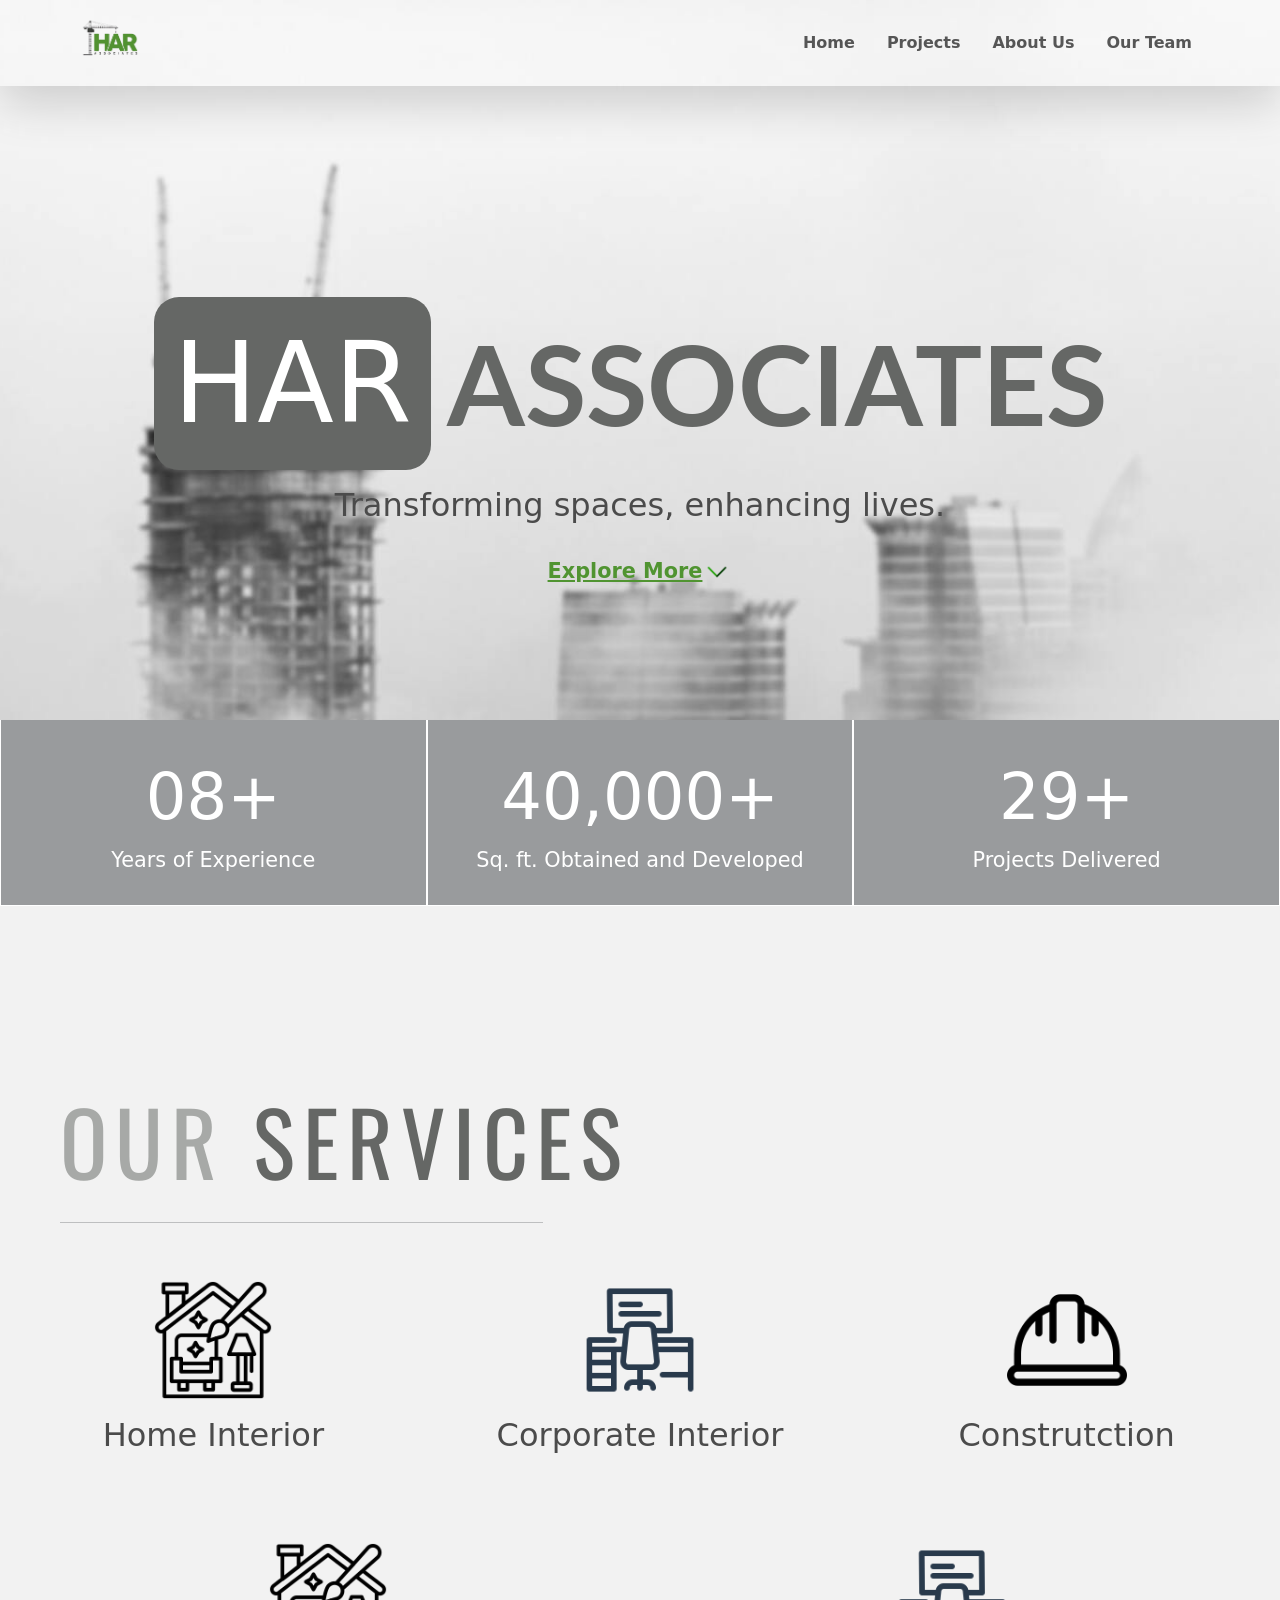
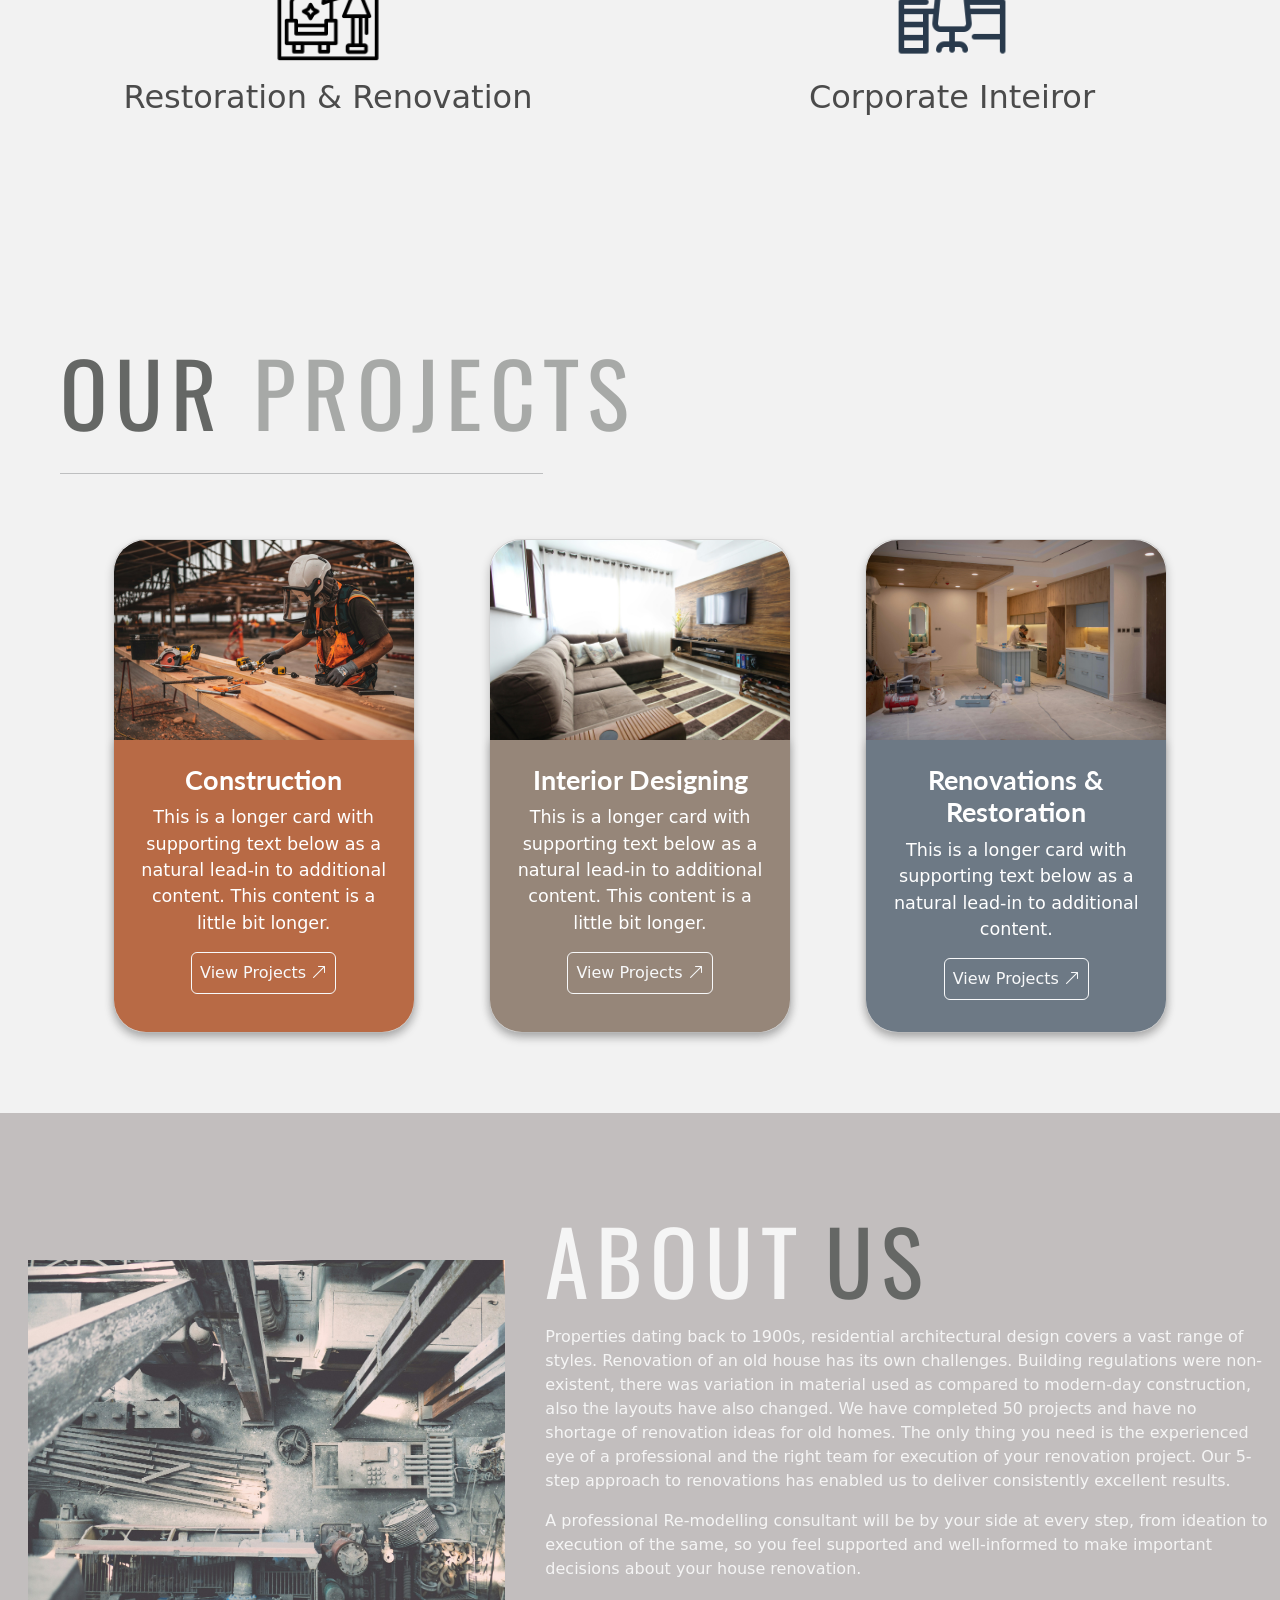
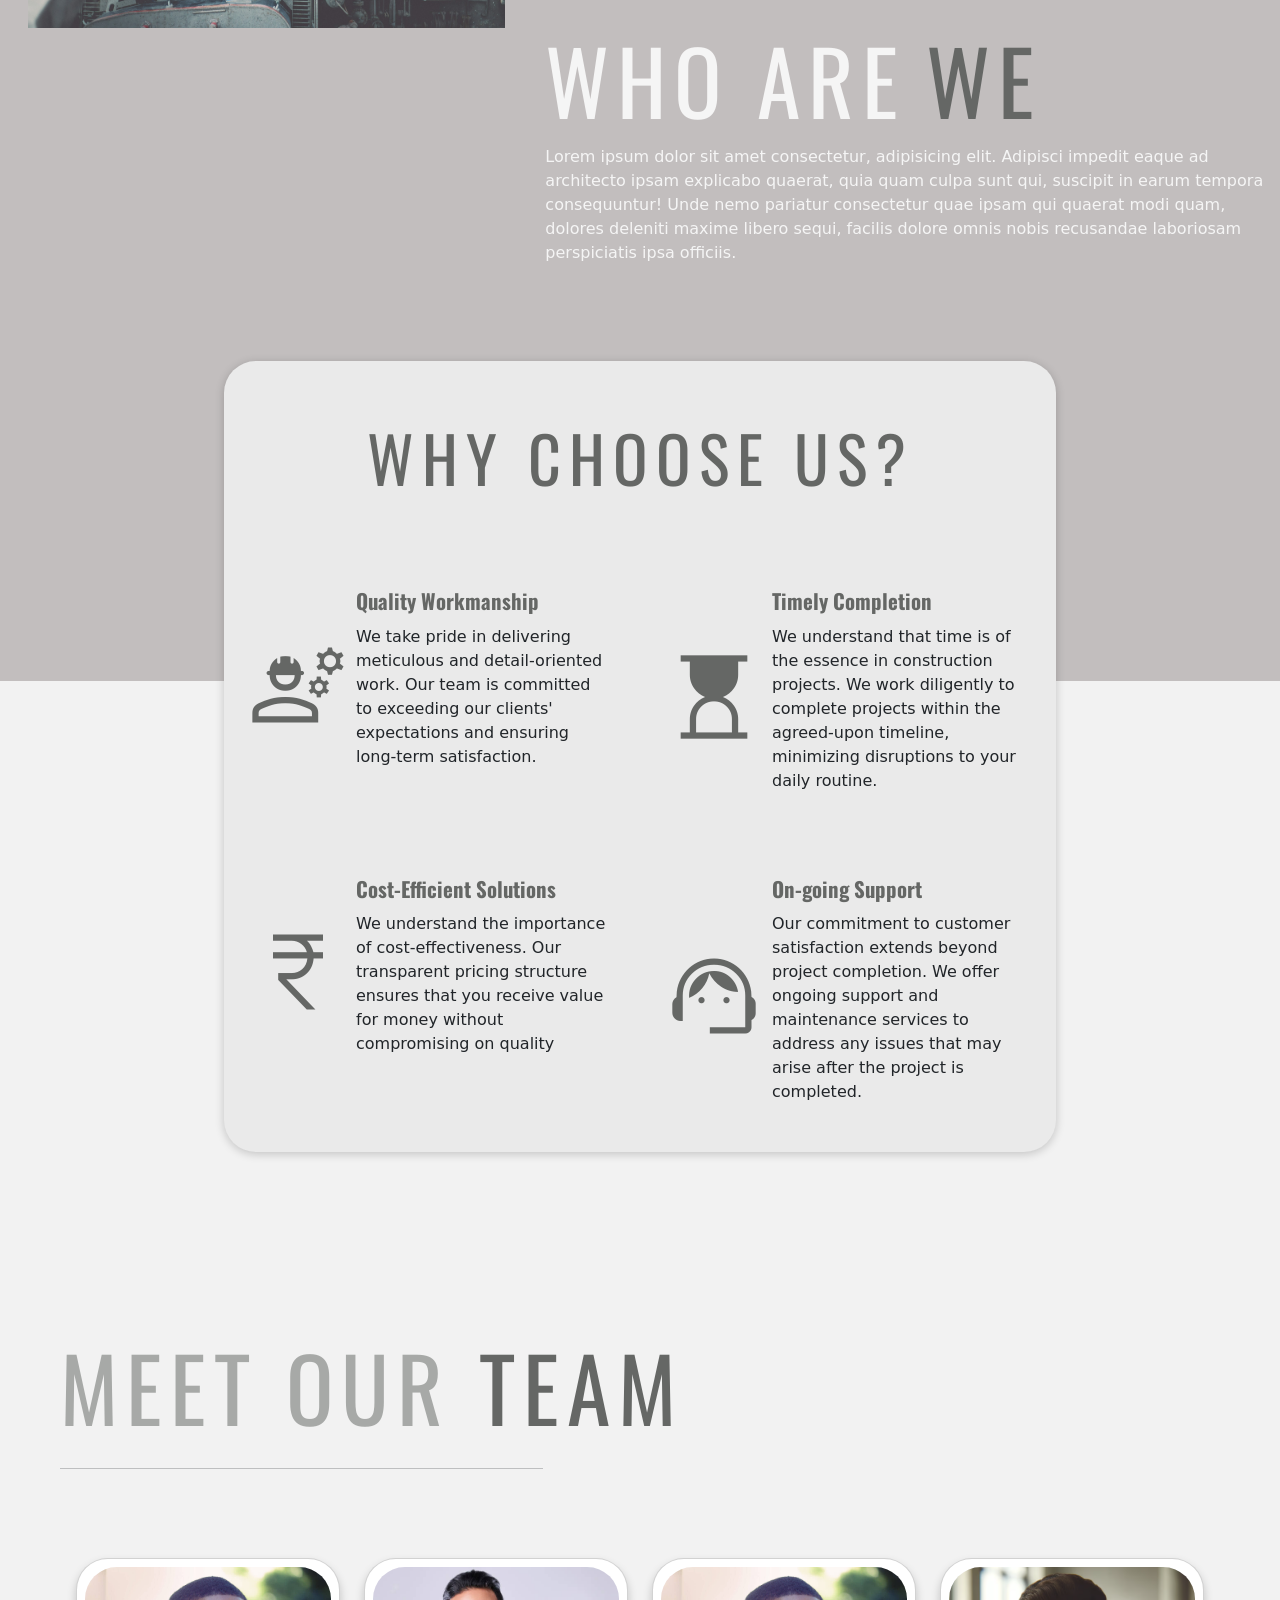
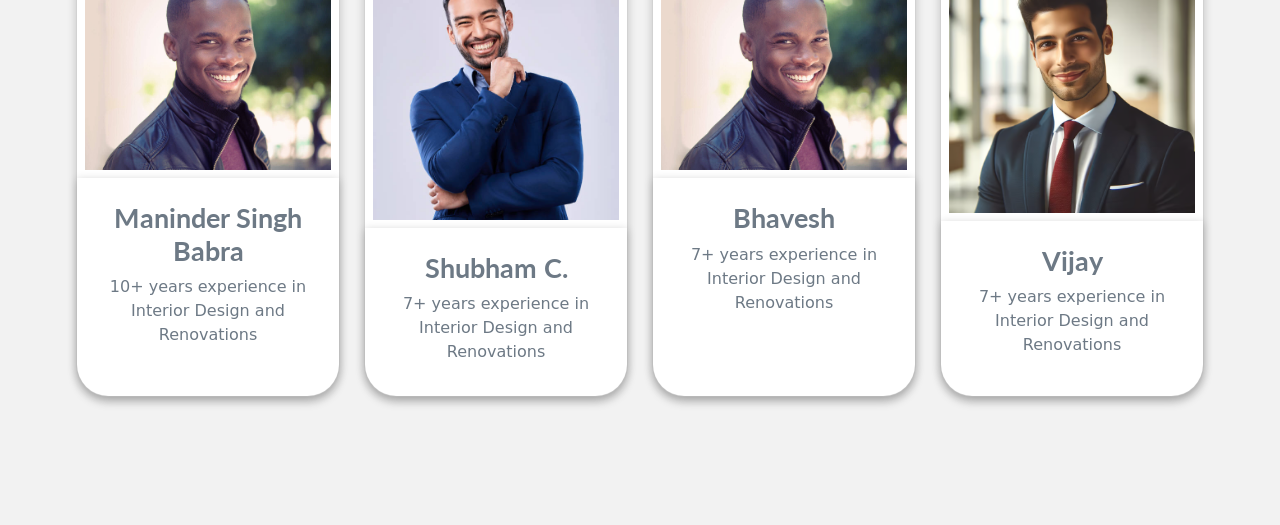
<file: index.html>
<!doctype html>
<html lang="en">
  <head>
    <!-- Required meta tags -->
    <meta charset="utf-8">
    <meta name="viewport" content="width=device-width, initial-scale=1, shrink-to-fit=no">
  
    <link rel="preconnect" href="https://fonts.googleapis.com">
    <link rel="preconnect" href="https://fonts.gstatic.com" crossorigin>
    <link rel="preconnect" href="https://fonts.googleapis.com">
    <link rel="preconnect" href="https://fonts.gstatic.com" crossorigin>
    <link href="https://fonts.googleapis.com/css2?family=Lato:ital,wght@0,100;0,300;0,400;0,700;0,900;1,100;1,300;1,400;1,700;1,900&family=Open+Sans:ital,wght@0,300..800;1,300..800&family=Roboto+Condensed:ital,wght@0,100..900;1,100..900&family=Roboto:ital,wght@0,100;0,300;0,400;0,500;0,700;0,900;1,100;1,300;1,400;1,500;1,700;1,900&display=swap" rel="stylesheet">
    <link rel="preconnect" href="https://fonts.googleapis.com">
    <link rel="preconnect" href="https://fonts.gstatic.com" crossorigin>
    <link href="https://fonts.googleapis.com/css2?family=Lato:ital,wght@0,100;0,300;0,400;0,700;0,900;1,100;1,300;1,400;1,700;1,900&family=Open+Sans:ital,wght@0,300..800;1,300..800&family=Oswald:wght@200..700&family=Roboto+Condensed:ital,wght@0,100..900;1,100..900&family=Roboto:ital,wght@0,100;0,300;0,400;0,500;0,700;0,900;1,100;1,300;1,400;1,500;1,700;1,900&display=swap" rel="stylesheet">
    <!-- Bootstrap CSS -->
    <link href="https://cdn.jsdelivr.net/npm/bootstrap@5.3.3/dist/css/bootstrap.min.css" rel="stylesheet" integrity="sha384-QWTKZyjpPEjISv5WaRU9OFeRpok6YctnYmDr5pNlyT2bRjXh0JMhjY6hW+ALEwIH" crossorigin="anonymous">
    <!-- Option 1: Include in HTML -->
    <link rel="stylesheet" href="https://fonts.googleapis.com/css2?family=Material+Symbols+Outlined:opsz,wght,FILL,GRAD@20..48,100..700,0..1,-50..200" />
    <link rel="stylesheet" href="https://cdn.jsdelivr.net/npm/bootstrap-icons@1.3.0/font/bootstrap-icons.css">
    <link rel="stylesheet" href="/style.css">

  </head>
  <body>
    
    <!-- Navigation Code -->
    <header class="header_area">
      <div class="main-menu">
        <nav class="navbar navbar-expand-lg navbar-light fixed-top shadow-lg" id="main_navbar" style="padding-left: 5rem; padding-right: 5rem;">
            <a class="navbar-brand" href="#">
              <img src="./logos/HAR_logo.png" alt="" width="60" height="60">
              </a>
            <button id="navCollapsebtn" class="navbar-toggler" onclick="changeNavBack()" type="button" data-bs-toggle="collapse" data-bs-target="#navbarNav" aria-controls="navbarNav" aria-expanded="false" aria-label="Toggle navigation">
              <span class="navbar-toggler-icon"></span>
            </button>
            <div class="collapse navbar-collapse" id="navbarNav">
              <ul class="navbar-nav ms-auto text-center">
                <li class="nav-item ms-3">
                  <a class="nav-link" aria-current="page" href="#">Home</a>
                </li>
                <li class="nav-item ms-3">
                  <a class="nav-link" href="#our_projects">Projects</a>
                </li>
                <li class="nav-item ms-3">
                  <a class="nav-link" href="#about-us">About Us</a>
                </li>
                <li class="nav-item ms-3">
                  <a class="nav-link" href="#har_team">Our Team</a>
                </li>
              </ul>
            </div>
        </nav>
      </div>
    </header>
    <!-- Navigation End -->
    

    <!-- Home Page -->
    <section class="home_page">
      <div class="container-fluid bg-img">
        <div class="row">
          <div class="col-sm-12 col-lg-12">
            <div class="d-flex vh-100 flex-column justify-content-center align-items-center">
              <div class="d-flex flex-row">
                <h1 class="bg_text">HAR</h1>
                <h1 class="heading_txt" style="padding-left: 1rem;">ASSOCIATES</h1>
              </div>
              <h4 class="mt-2">Transforming spaces, enhancing lives.</h4>
              <a href="#our_services" class="a_link">
                <div class="d-flex flex-row mt-4">
                  <p class="a_link">Explore More</p>
                  <!-- <a href="" style="color: #509431;">Explore More</a> -->
                  <img src="/icons/arrow-down.png" alt="dropdown icon" width="30" height="30" class="ps-1.5" href="#ourservices">
                </div>
              </a>
            </div>
          </div>
        </div>
      </div>
      <div class="container-fluid" >
        <div class="row vh-20">
          <div class="col-md-4 box col-sm-12 borders" >
            <div class="d-flex flex-column align-items-center">
              <span class="heading_home_cards">08+</span>
              <span class="home_card_text">Years of Experience</span>
            </div>
          </div>
          <div class="col-md-4 col-sm-12 borders">
            <div class="d-flex flex-column align-items-center">
              <span class="heading_home_cards">40,000+</span>
              <span class="home_card_text">Sq. ft. Obtained and Developed</span>
            </div>
          </div>
          <div class="col-md-4 col-sm-12 borders">
            <div class="d-flex flex-column align-items-center">
              <span class="heading_home_cards">29+</span>
              <span class="home_card_text">Projects Delivered</span>
            </div>
          </div>
        </div>
      </div>
      </div>
    </section>
    <!-- Home Page End -->

    <!-- Our Services -->
    <section class="our_services section_start" id="our_services">
      <div class="container-fluid">
        <!-- Service Title -->
        <div class="d-flex flex-column service-title">
          <div class="heading_service">
            <span class="srv_head">OUR </span>
            <span class="srv_head_color">SERVICES</span>
          </div>
          <hr style="width: 40%;" size="5">
        </div>

        <div class="row service-content">
          <div class="col-sm-12 col-lg-4">
            <div class="d-flex flex-column justify-content-center align-items-center p-3">
              <img src="/icons/furbishing.png" alt="" width="120" height="120">
              <h4 class="pt-3">Home Interior</h4>
            </div>
          </div>

            <div class="col-sm-12 col-lg-4">
              <div class="d-flex flex-column justify-content-center align-items-center p-3">
                <img src="/icons/office.png" alt="" width="120" height="120">
                <h4 class="pt-3">Corporate Interior</h4>
              </div>
            </div>

            <div class="col-sm-12 col-lg-4">
              <div class="d-flex flex-column justify-content-center align-items-center p-3">
                <img src="/icons/safety.png" alt="" width="120" height="120">
                <h4 class="pt-3">Construtction</h4>
              </div>
            </div>
        </div>

        <div class="row service-content p-3">
          <div class="col-sm-12 col-lg-6 ">
            <div class="d-flex flex-column justify-content-center align-items-center p-3">
              <img src="/icons/furbishing.png" alt="" width="120" height="120">
              <h4 class="pt-3">Restoration & Renovation</h4>
            </div>
          </div>

            <div class="col-sm-12 col-lg-6">
              <div class="d-flex flex-column justify-content-center align-items-center p-3">
                <img src="/icons/office.png" alt="" width="120" height="120">
                <h4 class="pt-3">Corporate Inteiror</h4>
              </div>
            </div>
        </div>
      </div>
    </section>
    <!-- Our Services Ends -->
    

    <!-- Our Projects -->
    <section class="our_projects section_start" id="our_projects">
      <div class="container-fluid">
        <!-- Service Title -->
        <div class="d-flex flex-column service-title">
          <div class="heading_service">
            <span class="srv_head_color">OUR </span>
            <span class="srv_head">PROJECTS</span>
          </div>
          <hr style="width: 40%;" size="5">
        </div>

        <!-- Projects Cards -->
        <div class="row service-content g-4">
            <div class="col d-flex project_end">
              <div class="card w-75 h-100">
                <img src="resources/background_1.jpg" class="card-img-top" alt="...">
                <div class="card-body" style="background-color:#B86A45 ;">
                  <h5 class="card-title">Construction</h5>
                  <p class="card-text">This is a longer card with supporting text below as a natural lead-in to additional content. This content is a little bit longer.</p>
                  <a class="btn btn-outline-light p-2" data-mdb-ripple-init href="/pages/construction_projects.html" role="button">View Projects
                    <i class="bi bi-arrow-up-right p-.5"></i>
                  </a>
                </div>
              </div>
            </div>
            <div class="col d-flex justify-content-center">
              <div class="card w-75 h-100">
                <img src="resources/interior_2.jpg" class="card-img-top" alt="...">
                <div class="card-body" style="background-color: #968679;">
                  <h5 class="card-title">Interior Designing</h5>
                  <p class="card-text">This is a longer card with supporting text below as a natural lead-in to additional content. This content is a little bit longer.</p>
                  <a class="btn btn-outline-light p-2" data-mdb-ripple-init href="/pages/interior_design.html" role="button">View Projects
                    <i class="bi bi-arrow-up-right p-.5"></i>
                  </a>
                </div>
              </div>
            </div>
            <div class="col d-flex project_start">
              <div class="card w-75 h-100">
                <img src="resources/renovation.jpg" class="card-img-top" alt="...">
                <div class="card-body" style="background-color: #6d7985;">
                  <h5 class="card-title">Renovations & Restoration</h5>
                  <p class="card-text">This is a longer card with supporting text below as a natural lead-in to additional content.</p>
                  <a class="btn btn-outline-light p-2" data-mdb-ripple-init href="/pages/renovations.html" role="button">View Projects
                    <i class="bi bi-arrow-up-right p-.5"></i>
                  </a>
                </div>
              </div>
            </div>
        </div>
      </div>
    </section>
    <!-- Our Projects Ends -->


    <!-- About US Start -->
    <section class="about_us section_start" id="about-us" style="background-color:#c2bebe ;">
      <div class="container-fluid">
        <div class="row">
          <div class="col-lg-5 col-sm-12 d-flex justify-content-center ">
              <img class="img-fluid about_us_img" src="/resources/background_4.jpg" alt="">
          </div>
          <div class="col-lg-7 col-sm-12">
            <div class="d-flex flex-row heading_service">
                <span class="abt_head">ABOUT </span>
                <span class="abt_head_color">US</span>
            </div>
            <!-- <div class="row">
              <div class="d-flex flex-row align-items-center heading_service">
                <hr style="width: 40%;" size="5">
              </div>
            </div> -->
            <div class="row">
              <p class="about_para">
                Properties dating back to 1900s, residential architectural design covers a vast range of styles. Renovation of an old house has its own challenges. 
                Building regulations were non-existent, there was variation in material used as compared to modern-day construction, also the layouts have also changed. 
                We have completed 50 projects and have no shortage of renovation ideas for old homes. The only thing you need is the experienced eye of a professional and the 
                right team for execution of your renovation project. Our 5-step approach to renovations has enabled us to deliver consistently excellent results.
              </p>
              <p class="about_para">
                A professional Re-modelling consultant will be by your side at every step, from 
                ideation to execution of the same, so you feel supported and well-informed to 
                make important decisions about your house renovation.
              </p>
            </div>

            <div class="d-flex flex-row heading_service" style="padding-top: 1rem;">
              <span class="abt_head">WHO ARE</span>
              <span class="abt_head_color">WE</span>
            </div>
            <div class="row about_text">
              <p class="about_para bottom_padding">
                Lorem ipsum dolor sit amet consectetur, adipisicing elit. Adipisci impedit eaque ad architecto ipsam explicabo quaerat, quia quam culpa 
                sunt qui, suscipit in earum tempora consequuntur! Unde nemo pariatur consectetur quae ipsam qui quaerat modi quam, dolores deleniti maxime libero 
                sequi, facilis dolore omnis nobis recusandae laboriosam perspiciatis ipsa officiis. 
              </p>
            </div>
          </div>
        </div>
      </div>
    </section>
    <!-- About Us End -->

    <!-- Why Choose Us Section -->
     <section class="why_choose_us" id="choose_us">
      <div class="container why_us_sec">
        <div class="row pt-5">
          <span class="why_us_head">WHY CHOOSE US?</span>
        </div>
        <div class="row pt-5">
          <div class="col-lg-6 col-sm-12  p-4">
            <div class="d-flex flex-row align-items-center">
              <span class="material-symbols-outlined icon_size">engineering</span>
              <div class="d-flex flex-column p-2">
                <span class="service_title">Quality Workmanship</span>
                <p class="service_txt pt-2">We take pride in delivering meticulous and detail-oriented work. Our team is committed to exceeding our clients' expectations and ensuring long-term satisfaction.</p>
              </div>
            </div>
          </div>

          <div class="col-lg-6 col-sm-12  p-4">
            <div class="d-flex flex-row align-items-center">
              <span class="material-symbols-outlined icon_size">hourglass_top</span>
              <div class="d-flex flex-column p-2">
                <span class="service_title">Timely Completion</span>
                <p class="service_txt pt-2">We understand that time is of the essence in construction projects. We work diligently to complete projects within the agreed-upon timeline, minimizing disruptions to your daily routine.</p>
              </div>
            </div>
          </div>
        </div>

        <div class="row">
          <div class="col-lg-6 col-sm-12  p-4">
            <div class="d-flex flex-row align-items-center">
              <span class="material-symbols-outlined icon_size">currency_rupee</span>
              <div class="d-flex flex-column p-2">
                <span class="service_title">Cost-Efficient Solutions</span>
                <p class="service_txt pt-2">We understand the importance of cost-effectiveness. Our transparent pricing structure ensures that you receive value for money without compromising on quality</p>
              </div>
            </div>
          </div>

          <div class="col-lg-6 col-sm-12  p-4">
            <div class="d-flex flex-row align-items-center">
              <span class="material-symbols-outlined icon_size">support_agent</span>
              <div class="d-flex flex-column p-2">
                <span class="service_title">On-going Support</span>
                <p class="service_txt pt-2">Our commitment to customer satisfaction extends beyond project completion. We offer ongoing support and maintenance services to address any issues that may arise after the project is completed.</p>
              </div>
            </div>
          </div>
        </div>
      </div>
     </section>

    <!-- Meet our team -->
    <section class="team_section section_start" id="har_team">
      <div class="container-fluid">
        <div class="d-flex flex-column service-title">
          <div class="heading_service">
            <span class="srv_head">MEET OUR </span>
            <span class="srv_head_color">TEAM</span>
          </div>
          <hr style="width: 40%;" size="5">
        </div>
        <div class="row team_padding g-4">
          <div class="col-md-3 col-sm-12">
            <div class="card h-100">
              <div class="team_image">
                <img src="/resources/user_1.jpg" class="card-img-top" alt="...">
              </div>
          
              <div class="card-body">
                <h5 class="card-title" style="color: #6d7985;">Maninder Singh Babra</h5>
                <p class="card-text" style="color: #6d7985; font-size: 1rem;">10+ years experience in Interior Design and Renovations</p>
              </div>
            </div>
          </div>

          <div class="col-md-3 col-sm-12">
            <div class="card h-100">
              <div class="team_image">
                <img src="/resources/user_2.jpg" class="card-img-top" alt="...">
              </div>
          
              <div class="card-body">
                <h5 class="card-title" style="color: #6d7985;">Shubham C.</h5>
                <p class="card-text" style="color: #6d7985; font-size: 1rem;">7+ years experience in Interior Design and Renovations</p>
              </div>
            </div>
          </div>

          <div class="col-md-3 col-sm-12">
            <div class="card h-100">
              <div class="team_image">
                <img src="/resources/user_1.jpg" class="card-img-top" alt="...">
              </div>
          
              <div class="card-body">
                <h5 class="card-title" style="color: #6d7985;">Bhavesh</h5>
                <p class="card-text" style="color: #6d7985; font-size: 1rem;">7+ years experience in Interior Design and Renovations</p>
              </div>
            </div>
          </div>

          <div class="col-md-3 col-sm-12">
            <div class="card h-100">
              <div class="team_image">
                <img src="/resources/user_4.avif" class="card-img-top" alt="...">
              </div>
          
              <div class="card-body">
                <h5 class="card-title" style="color: #6d7985;">Vijay</h5>
                <p class="card-text" style="color: #6d7985; font-size: 1rem;">7+ years experience in Interior Design and Renovations</p>
              </div>
            </div>
          </div>
        </div>
      </div>
    </section>
    <script src="https://cdn.jsdelivr.net/npm/bootstrap@5.3.3/dist/js/bootstrap.bundle.min.js" integrity="sha384-YvpcrYf0tY3lHB60NNkmXc5s9fDVZLESaAA55NDzOxhy9GkcIdslK1eN7N6jIeHz" crossorigin="anonymous"></script>
    <script>
      
      function changeNavBack(){
       
        var navbar_ele = document.getElementById("main_navbar")
        var bgcolor = window.getComputedStyle(navbar_ele).backgroundColor
        if (bgcolor == 'rgb(217, 228, 221)'){
          navbar_ele.style.background = "rgb(0,0,0,0)"
        }
        else{
          navbar_ele.style.background = "#ffffff"
        }
        var width = window.innerWidth;
        
      }

      // change background for navbar on scroll event
      const navBg = document.querySelector('.navbar');
      window.addEventListener('scroll', ()=> {
        if (window.scrollY > 200){
          navBg.classList.add('bg-light');
        }
        else if(window.scrollY < 200){
          navBg.classList.remove('bg-light');
        }
      });
    </script>
  </body>
</html>
</file>
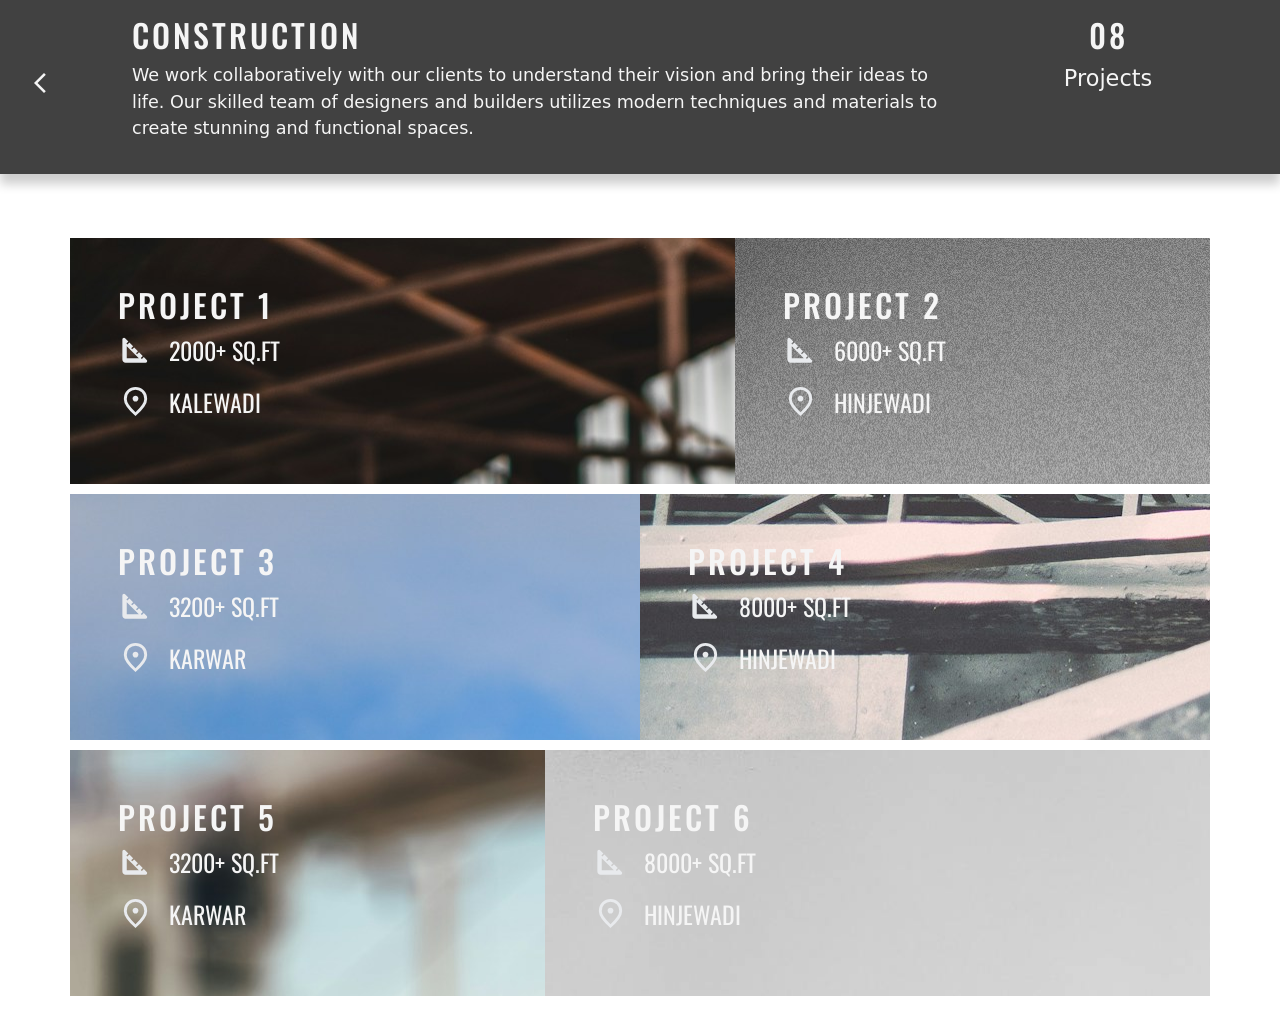
<file: pages/construction_projects.html>
<!doctype html>
<html lang="en">
    <head>
        <!-- Required meta tags -->
        <meta charset="utf-8">
        <meta name="viewport" content="width=device-width, initial-scale=1, shrink-to-fit=no">
      
        <link rel="preconnect" href="https://fonts.googleapis.com">
        <link rel="preconnect" href="https://fonts.gstatic.com" crossorigin>
        <link rel="preconnect" href="https://fonts.googleapis.com">
        <link rel="preconnect" href="https://fonts.gstatic.com" crossorigin>
        <link href="https://fonts.googleapis.com/css2?family=Lato:ital,wght@0,100;0,300;0,400;0,700;0,900;1,100;1,300;1,400;1,700;1,900&family=Open+Sans:ital,wght@0,300..800;1,300..800&family=Roboto+Condensed:ital,wght@0,100..900;1,100..900&family=Roboto:ital,wght@0,100;0,300;0,400;0,500;0,700;0,900;1,100;1,300;1,400;1,500;1,700;1,900&display=swap" rel="stylesheet">
        <link rel="preconnect" href="https://fonts.googleapis.com">
        <link rel="preconnect" href="https://fonts.gstatic.com" crossorigin>
        <link href="https://fonts.googleapis.com/css2?family=Lato:ital,wght@0,100;0,300;0,400;0,700;0,900;1,100;1,300;1,400;1,700;1,900&family=Open+Sans:ital,wght@0,300..800;1,300..800&family=Oswald:wght@200..700&family=Roboto+Condensed:ital,wght@0,100..900;1,100..900&family=Roboto:ital,wght@0,100;0,300;0,400;0,500;0,700;0,900;1,100;1,300;1,400;1,500;1,700;1,900&display=swap" rel="stylesheet">
        
        <!-- Bootstrap CSS -->

        <link rel="stylesheet" href="https://fonts.googleapis.com/css2?family=Material+Symbols+Outlined:opsz,wght,FILL,GRAD@20..48,100..700,0..1,-50..200" />
        <link href="https://cdn.jsdelivr.net/npm/bootstrap@5.3.3/dist/css/bootstrap.min.css" rel="stylesheet" integrity="sha384-QWTKZyjpPEjISv5WaRU9OFeRpok6YctnYmDr5pNlyT2bRjXh0JMhjY6hW+ALEwIH" crossorigin="anonymous">
        <link rel="stylesheet" href="../css/projects.css">
    
      </head>
      <body>

        <section class="construction-projects">
            <div class="container-fluid">
                <div class="row project_header">
                    <div class="col-md-1 d-flex flex-column justify-content-center"> 
                        <a href="../index.html">
                            <span class="material-symbols-outlined">
                                arrow_back_ios_new
                                </span>
                        </a>
                    </div>
                    <div class="col-md-8 d-flex flex-column justify-content-center"> 
                        <h2>CONSTRUCTION</h2>
                        <p style="font-size: 1.1rem;">We work collaboratively with our clients to understand their vision and bring their ideas to life. Our skilled team of designers and builders utilizes modern techniques and materials to create stunning and functional spaces.
                        </p>
                    </div>
                    <div class="col-md-3 d-flex flex-column align-items-center">
                        <h2>08</h2>
                        <p style="font-size: 1.4rem;">Projects</p>
                    </div>
                </div>
            </div>
        </section>

        <section class="construction-details">
            <div class="container section_start">
                <div class="row row-cols-2">
                    <div class="col-md-7 project_format" style="background: url('/resources/background_1.jpg'); border-right: 1px white;">
                        <h2>PROJECT 1</h2>
                        <div class="d-flex flex-row ">
                            <img src="/icons/sqaure_feet.svg" alt="sqaure foot" width="35" height="35">
                            <span><p class="area_text">2000+ SQ.FT</p></span>
                        </div>
                        <div class="d-flex flex-row ">
                            <img src="/icons/loaction_svg.svg" alt="location" width="35" height="35">
                            <span><p class="area_text">KALEWADI</p></span>
                        </div>
                    </div>
                    <div class="col-md-5 project_format" style="background: url('/resources/background_2.jpg');">
                        <h2>PROJECT 2</h2>
                        <div class="d-flex flex-row ">
                            <img src="/icons/sqaure_feet.svg" alt="sqaure foot" width="35" height="35">
                            <span><p class="area_text">6000+ SQ.FT</p></span>
                        </div>
                        <div class="d-flex flex-row ">
                            <img src="/icons/loaction_svg.svg" alt="location" width="35" height="35">
                            <span><p class="area_text">HINJEWADI</p></span>
                        </div>
                    </div>
                </div>

                <div class="row" style="padding-top: .6rem;">
                    <div class="col-md-6 project_format" style="background: url('/resources/background_3.jpg');">
                        <h2>PROJECT 3</h2>
                        <div class="d-flex flex-row ">
                            <img src="/icons/sqaure_feet.svg" alt="sqaure foot" width="35" height="35">
                            <span><p class="area_text">3200+ SQ.FT</p></span>
                        </div>
                        <div class="d-flex flex-row ">
                            <img src="/icons/loaction_svg.svg" alt="location" width="35" height="35">
                            <span><p class="area_text">KARWAR</p></span>
                        </div>
                    </div>
                    <div class="col-md-6 project_format" style="background: url('/resources/background_4.jpg');">
                        <h2>PROJECT 4</h2>
                        <div class="d-flex flex-row ">
                            <img src="/icons/sqaure_feet.svg" alt="sqaure foot" width="35" height="35">
                            <span><p class="area_text">8000+ SQ.FT</p></span>
                        </div>
                        <div class="d-flex flex-row ">
                            <img src="/icons/loaction_svg.svg" alt="location" width="35" height="35">
                            <span><p class="area_text">HINJEWADI</p></span>
                        </div>
                    </div>
                </div>

                <div class="row" style="padding-top: .6rem;">
                    <div class="col-md-5 project_format" style="background: url('/resources/background_5.jpg');">
                        <h2>PROJECT 5</h2>
                        <div class="d-flex flex-row ">
                            <img src="/icons/sqaure_feet.svg" alt="sqaure foot" width="35" height="35">
                            <span><p class="area_text">3200+ SQ.FT</p></span>
                        </div>
                        <div class="d-flex flex-row ">
                            <img src="/icons/loaction_svg.svg" alt="location" width="35" height="35">
                            <span><p class="area_text">KARWAR</p></span>
                        </div>
                    </div>
                    <div class="col-md-7 project_format" style="background: url('/resources/IMG_1247.JPG');">
                        <h2>PROJECT 6</h2>
                        <div class="d-flex flex-row ">
                            <img src="/icons/sqaure_feet.svg" alt="sqaure foot" width="35" height="35">
                            <span><p class="area_text">8000+ SQ.FT</p></span>
                        </div>
                        <div class="d-flex flex-row ">
                            <img src="/icons/loaction_svg.svg" alt="location" width="35" height="35">
                            <span><p class="area_text">HINJEWADI</p></span>
                        </div>
                    </div>
                </div>
            </div>
        </section>
      </body>
</html>
</file>
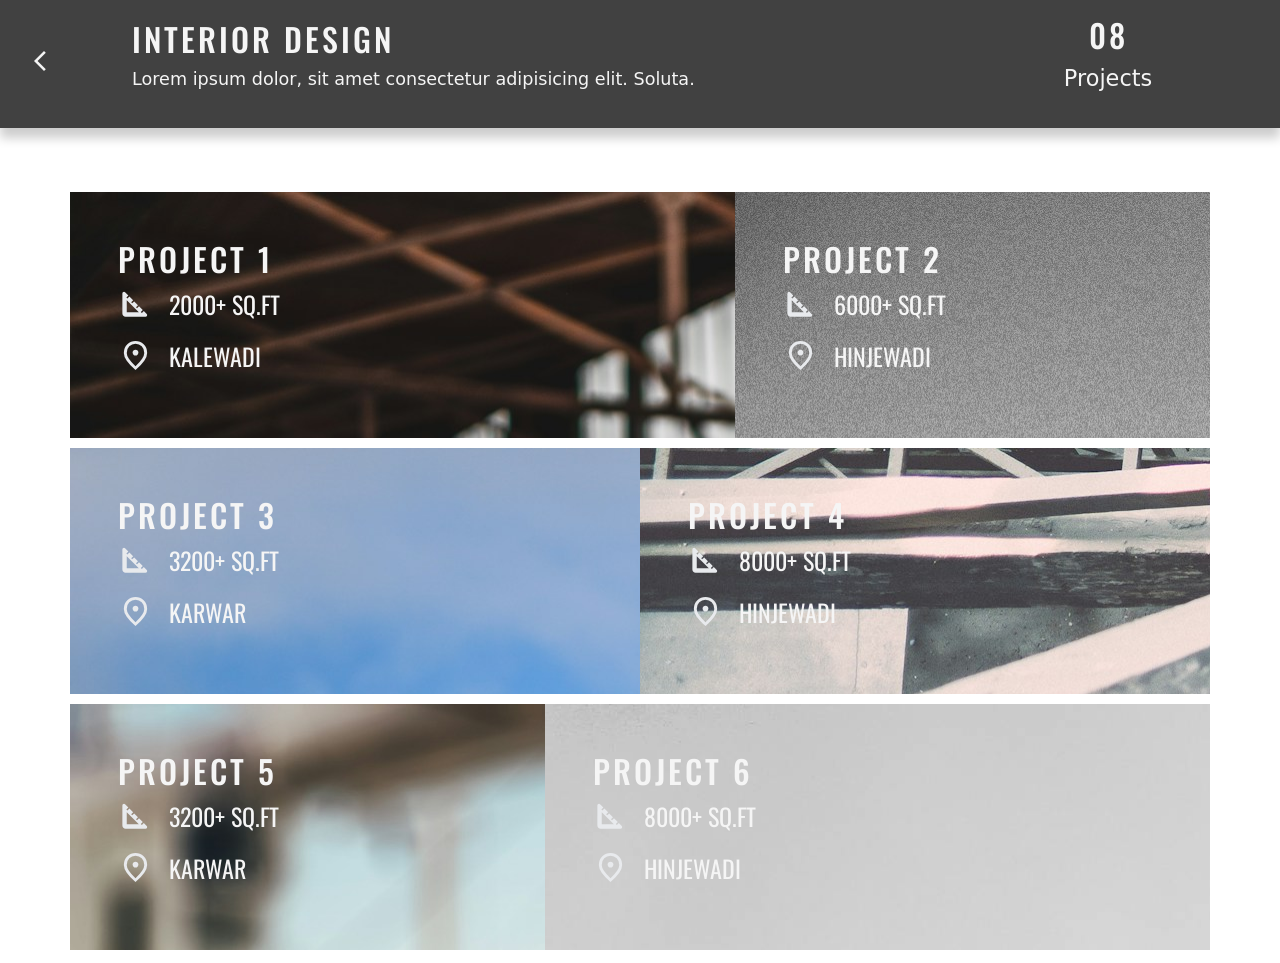
<file: pages/interior_design.html>
<!doctype html>
<html lang="en">
    <head>
        <!-- Required meta tags -->
        <meta charset="utf-8">
        <meta name="viewport" content="width=device-width, initial-scale=1, shrink-to-fit=no">
      
        <link rel="preconnect" href="https://fonts.googleapis.com">
        <link rel="preconnect" href="https://fonts.gstatic.com" crossorigin>
        <link rel="preconnect" href="https://fonts.googleapis.com">
        <link rel="preconnect" href="https://fonts.gstatic.com" crossorigin>
        <link href="https://fonts.googleapis.com/css2?family=Lato:ital,wght@0,100;0,300;0,400;0,700;0,900;1,100;1,300;1,400;1,700;1,900&family=Open+Sans:ital,wght@0,300..800;1,300..800&family=Roboto+Condensed:ital,wght@0,100..900;1,100..900&family=Roboto:ital,wght@0,100;0,300;0,400;0,500;0,700;0,900;1,100;1,300;1,400;1,500;1,700;1,900&display=swap" rel="stylesheet">
        <link rel="preconnect" href="https://fonts.googleapis.com">
        <link rel="preconnect" href="https://fonts.gstatic.com" crossorigin>
        <link href="https://fonts.googleapis.com/css2?family=Lato:ital,wght@0,100;0,300;0,400;0,700;0,900;1,100;1,300;1,400;1,700;1,900&family=Open+Sans:ital,wght@0,300..800;1,300..800&family=Oswald:wght@200..700&family=Roboto+Condensed:ital,wght@0,100..900;1,100..900&family=Roboto:ital,wght@0,100;0,300;0,400;0,500;0,700;0,900;1,100;1,300;1,400;1,500;1,700;1,900&display=swap" rel="stylesheet">
        
        <!-- Bootstrap CSS -->

        <link rel="stylesheet" href="https://fonts.googleapis.com/css2?family=Material+Symbols+Outlined:opsz,wght,FILL,GRAD@20..48,100..700,0..1,-50..200" />
        <link href="https://cdn.jsdelivr.net/npm/bootstrap@5.3.3/dist/css/bootstrap.min.css" rel="stylesheet" integrity="sha384-QWTKZyjpPEjISv5WaRU9OFeRpok6YctnYmDr5pNlyT2bRjXh0JMhjY6hW+ALEwIH" crossorigin="anonymous">
        <link rel="stylesheet" href="../css/projects.css">
    
      </head>
      <body>

        <section class="interior-projects">
            <div class="container-fluid">
                <div class="row project_header">
                    <div class="col-md-1 d-flex flex-column justify-content-center"> 
                        <a href="../index.html">
                            <span class="material-symbols-outlined">
                                arrow_back_ios_new
                                </span>
                        </a>
                    </div>
                    <div class="col-md-8 d-flex flex-column justify-content-center"> 
                        <h2>INTERIOR DESIGN</h2>
                        <p style="font-size: 1.1rem;">Lorem ipsum dolor, sit amet consectetur adipisicing elit. Soluta.</p>
                    </div>
                    <div class="col-md-3 d-flex flex-column align-items-center">
                        <h2>08</h2>
                        <p style="font-size: 1.4rem;">Projects</p>
                    </div>
                </div>
            </div>
        </section>

        <section class="construction-details">
            <div class="container section_start">
                <div class="row row-cols-2">
                    <div class="col-md-7 project_format" style="background: url('/resources/background_1.jpg'); border-right: 1px white;">
                        <h2>PROJECT 1</h2>
                        <div class="d-flex flex-row ">
                            <img src="/icons/sqaure_feet.svg" alt="sqaure foot" width="35" height="35">
                            <span><p class="area_text">2000+ SQ.FT</p></span>
                        </div>
                        <div class="d-flex flex-row ">
                            <img src="/icons/loaction_svg.svg" alt="location" width="35" height="35">
                            <span><p class="area_text">KALEWADI</p></span>
                        </div>
                    </div>
                    <div class="col-md-5 project_format" style="background: url('/resources/background_2.jpg');">
                        <h2>PROJECT 2</h2>
                        <div class="d-flex flex-row ">
                            <img src="/icons/sqaure_feet.svg" alt="sqaure foot" width="35" height="35">
                            <span><p class="area_text">6000+ SQ.FT</p></span>
                        </div>
                        <div class="d-flex flex-row ">
                            <img src="/icons/loaction_svg.svg" alt="location" width="35" height="35">
                            <span><p class="area_text">HINJEWADI</p></span>
                        </div>
                    </div>
                </div>

                <div class="row" style="padding-top: .6rem;">
                    <div class="col-md-6 project_format" style="background: url('/resources/background_3.jpg');">
                        <h2>PROJECT 3</h2>
                        <div class="d-flex flex-row ">
                            <img src="/icons/sqaure_feet.svg" alt="sqaure foot" width="35" height="35">
                            <span><p class="area_text">3200+ SQ.FT</p></span>
                        </div>
                        <div class="d-flex flex-row ">
                            <img src="/icons/loaction_svg.svg" alt="location" width="35" height="35">
                            <span><p class="area_text">KARWAR</p></span>
                        </div>
                    </div>
                    <div class="col-md-6 project_format" style="background: url('/resources/background_4.jpg');">
                        <h2>PROJECT 4</h2>
                        <div class="d-flex flex-row ">
                            <img src="/icons/sqaure_feet.svg" alt="sqaure foot" width="35" height="35">
                            <span><p class="area_text">8000+ SQ.FT</p></span>
                        </div>
                        <div class="d-flex flex-row ">
                            <img src="/icons/loaction_svg.svg" alt="location" width="35" height="35">
                            <span><p class="area_text">HINJEWADI</p></span>
                        </div>
                    </div>
                </div>

                <div class="row" style="padding-top: .6rem;">
                    <div class="col-md-5 project_format" style="background: url('/resources/background_5.jpg');">
                        <h2>PROJECT 5</h2>
                        <div class="d-flex flex-row ">
                            <img src="/icons/sqaure_feet.svg" alt="sqaure foot" width="35" height="35">
                            <span><p class="area_text">3200+ SQ.FT</p></span>
                        </div>
                        <div class="d-flex flex-row ">
                            <img src="/icons/loaction_svg.svg" alt="location" width="35" height="35">
                            <span><p class="area_text">KARWAR</p></span>
                        </div>
                    </div>
                    <div class="col-md-7 project_format" style="background: url('/resources/IMG_1247.JPG');">
                        <h2>PROJECT 6</h2>
                        <div class="d-flex flex-row ">
                            <img src="/icons/sqaure_feet.svg" alt="sqaure foot" width="35" height="35">
                            <span><p class="area_text">8000+ SQ.FT</p></span>
                        </div>
                        <div class="d-flex flex-row ">
                            <img src="/icons/loaction_svg.svg" alt="location" width="35" height="35">
                            <span><p class="area_text">HINJEWADI</p></span>
                        </div>
                    </div>
                </div>
            </div>
        </section>
      </body>
</html>
</file>
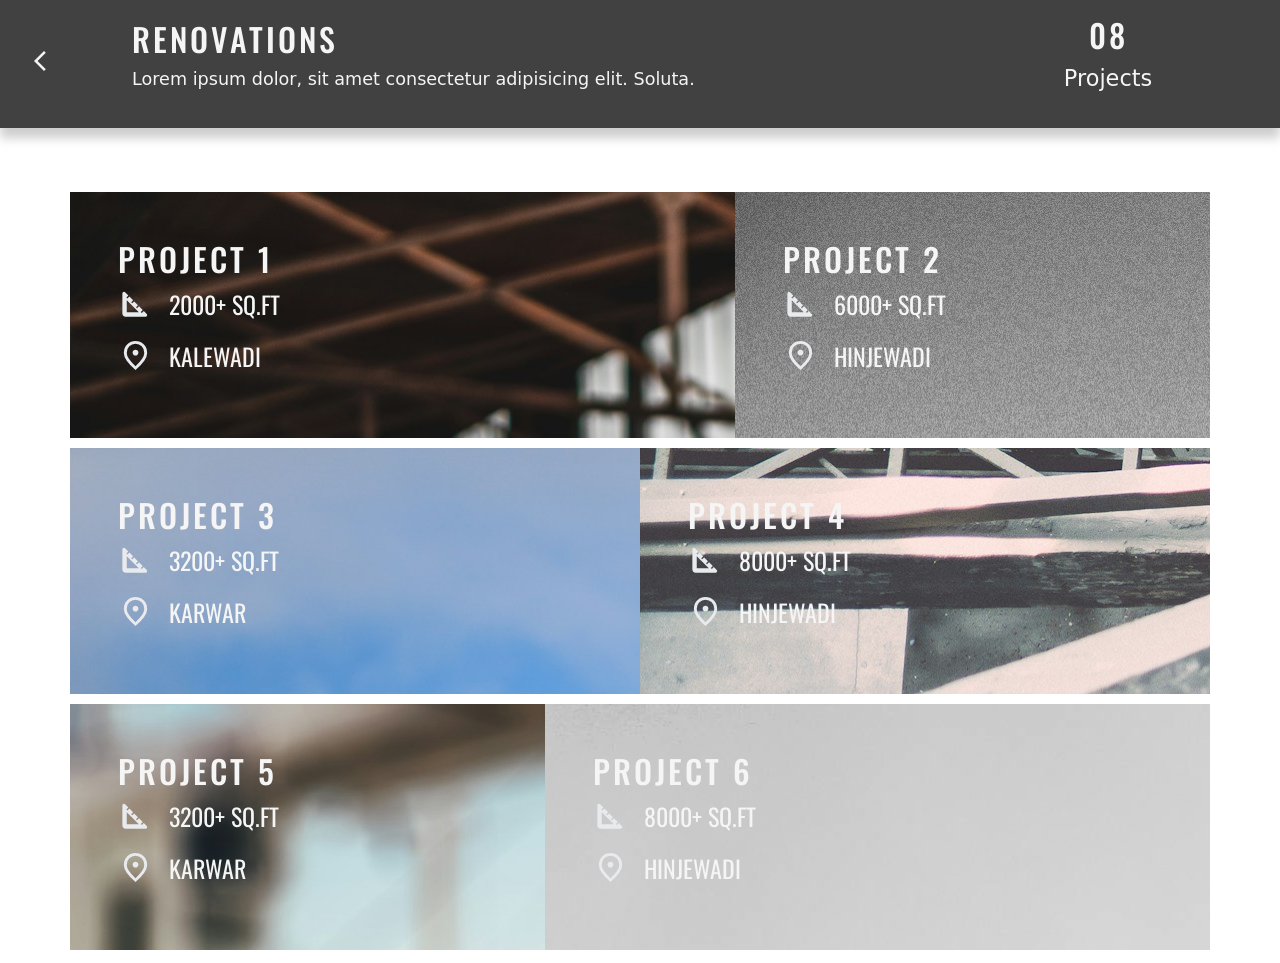
<file: pages/renovations.html>
<!doctype html>
<html lang="en">
    <head>
        <!-- Required meta tags -->
        <meta charset="utf-8">
        <meta name="viewport" content="width=device-width, initial-scale=1, shrink-to-fit=no">
      
        <link rel="preconnect" href="https://fonts.googleapis.com">
        <link rel="preconnect" href="https://fonts.gstatic.com" crossorigin>
        <link rel="preconnect" href="https://fonts.googleapis.com">
        <link rel="preconnect" href="https://fonts.gstatic.com" crossorigin>
        <link href="https://fonts.googleapis.com/css2?family=Lato:ital,wght@0,100;0,300;0,400;0,700;0,900;1,100;1,300;1,400;1,700;1,900&family=Open+Sans:ital,wght@0,300..800;1,300..800&family=Roboto+Condensed:ital,wght@0,100..900;1,100..900&family=Roboto:ital,wght@0,100;0,300;0,400;0,500;0,700;0,900;1,100;1,300;1,400;1,500;1,700;1,900&display=swap" rel="stylesheet">
        <link rel="preconnect" href="https://fonts.googleapis.com">
        <link rel="preconnect" href="https://fonts.gstatic.com" crossorigin>
        <link href="https://fonts.googleapis.com/css2?family=Lato:ital,wght@0,100;0,300;0,400;0,700;0,900;1,100;1,300;1,400;1,700;1,900&family=Open+Sans:ital,wght@0,300..800;1,300..800&family=Oswald:wght@200..700&family=Roboto+Condensed:ital,wght@0,100..900;1,100..900&family=Roboto:ital,wght@0,100;0,300;0,400;0,500;0,700;0,900;1,100;1,300;1,400;1,500;1,700;1,900&display=swap" rel="stylesheet">
        
        <!-- Bootstrap CSS -->

        <link rel="stylesheet" href="https://fonts.googleapis.com/css2?family=Material+Symbols+Outlined:opsz,wght,FILL,GRAD@20..48,100..700,0..1,-50..200" />
        <link href="https://cdn.jsdelivr.net/npm/bootstrap@5.3.3/dist/css/bootstrap.min.css" rel="stylesheet" integrity="sha384-QWTKZyjpPEjISv5WaRU9OFeRpok6YctnYmDr5pNlyT2bRjXh0JMhjY6hW+ALEwIH" crossorigin="anonymous">
        <link rel="stylesheet" href="../css/projects.css">
    
      </head>
      <body>

        <section class="renovation-projects">
            <div class="container-fluid">
                <div class="row project_header">
                    <div class="col-md-1 d-flex flex-column justify-content-center"> 
                        <a href="../index.html">
                            <span class="material-symbols-outlined">
                                arrow_back_ios_new
                                </span>
                        </a>
                    </div>
                    <div class="col-md-8 d-flex flex-column justify-content-center"> 
                        <h2>RENOVATIONS</h2>
                        <p style="font-size: 1.1rem;">Lorem ipsum dolor, sit amet consectetur adipisicing elit. Soluta.</p>
                    </div>
                    <div class="col-md-3 d-flex flex-column align-items-center">
                        <h2>08</h2>
                        <p style="font-size: 1.4rem;">Projects</p>
                    </div>
                </div>
            </div>
        </section>

        <section class="construction-details">
            <div class="container section_start">
                <div class="row row-cols-2">
                    <div class="col-md-7 project_format" style="background: url('/resources/background_1.jpg'); border-right: 1px white;">
                        <h2>PROJECT 1</h2>
                        <div class="d-flex flex-row ">
                            <img src="/icons/sqaure_feet.svg" alt="sqaure foot" width="35" height="35">
                            <span><p class="area_text">2000+ SQ.FT</p></span>
                        </div>
                        <div class="d-flex flex-row ">
                            <img src="/icons/loaction_svg.svg" alt="location" width="35" height="35">
                            <span><p class="area_text">KALEWADI</p></span>
                        </div>
                    </div>
                    <div class="col-md-5 project_format" style="background: url('/resources/background_2.jpg');">
                        <h2>PROJECT 2</h2>
                        <div class="d-flex flex-row ">
                            <img src="/icons/sqaure_feet.svg" alt="sqaure foot" width="35" height="35">
                            <span><p class="area_text">6000+ SQ.FT</p></span>
                        </div>
                        <div class="d-flex flex-row ">
                            <img src="/icons/loaction_svg.svg" alt="location" width="35" height="35">
                            <span><p class="area_text">HINJEWADI</p></span>
                        </div>
                    </div>
                </div>

                <div class="row" style="padding-top: .6rem;">
                    <div class="col-md-6 project_format" style="background: url('/resources/background_3.jpg');">
                        <h2>PROJECT 3</h2>
                        <div class="d-flex flex-row ">
                            <img src="/icons/sqaure_feet.svg" alt="sqaure foot" width="35" height="35">
                            <span><p class="area_text">3200+ SQ.FT</p></span>
                        </div>
                        <div class="d-flex flex-row ">
                            <img src="/icons/loaction_svg.svg" alt="location" width="35" height="35">
                            <span><p class="area_text">KARWAR</p></span>
                        </div>
                    </div>
                    <div class="col-md-6 project_format" style="background: url('/resources/background_4.jpg');">
                        <h2>PROJECT 4</h2>
                        <div class="d-flex flex-row ">
                            <img src="/icons/sqaure_feet.svg" alt="sqaure foot" width="35" height="35">
                            <span><p class="area_text">8000+ SQ.FT</p></span>
                        </div>
                        <div class="d-flex flex-row ">
                            <img src="/icons/loaction_svg.svg" alt="location" width="35" height="35">
                            <span><p class="area_text">HINJEWADI</p></span>
                        </div>
                    </div>
                </div>

                <div class="row" style="padding-top: .6rem;">
                    <div class="col-md-5 project_format" style="background: url('/resources/background_5.jpg');">
                        <h2>PROJECT 5</h2>
                        <div class="d-flex flex-row ">
                            <img src="/icons/sqaure_feet.svg" alt="sqaure foot" width="35" height="35">
                            <span><p class="area_text">3200+ SQ.FT</p></span>
                        </div>
                        <div class="d-flex flex-row ">
                            <img src="/icons/loaction_svg.svg" alt="location" width="35" height="35">
                            <span><p class="area_text">KARWAR</p></span>
                        </div>
                    </div>
                    <div class="col-md-7 project_format" style="background: url('/resources/IMG_1247.JPG');">
                        <h2>PROJECT 6</h2>
                        <div class="d-flex flex-row ">
                            <img src="/icons/sqaure_feet.svg" alt="sqaure foot" width="35" height="35">
                            <span><p class="area_text">8000+ SQ.FT</p></span>
                        </div>
                        <div class="d-flex flex-row ">
                            <img src="/icons/loaction_svg.svg" alt="location" width="35" height="35">
                            <span><p class="area_text">HINJEWADI</p></span>
                        </div>
                    </div>
                </div>
            </div>
        </section>
      </body>
</html>
</file>
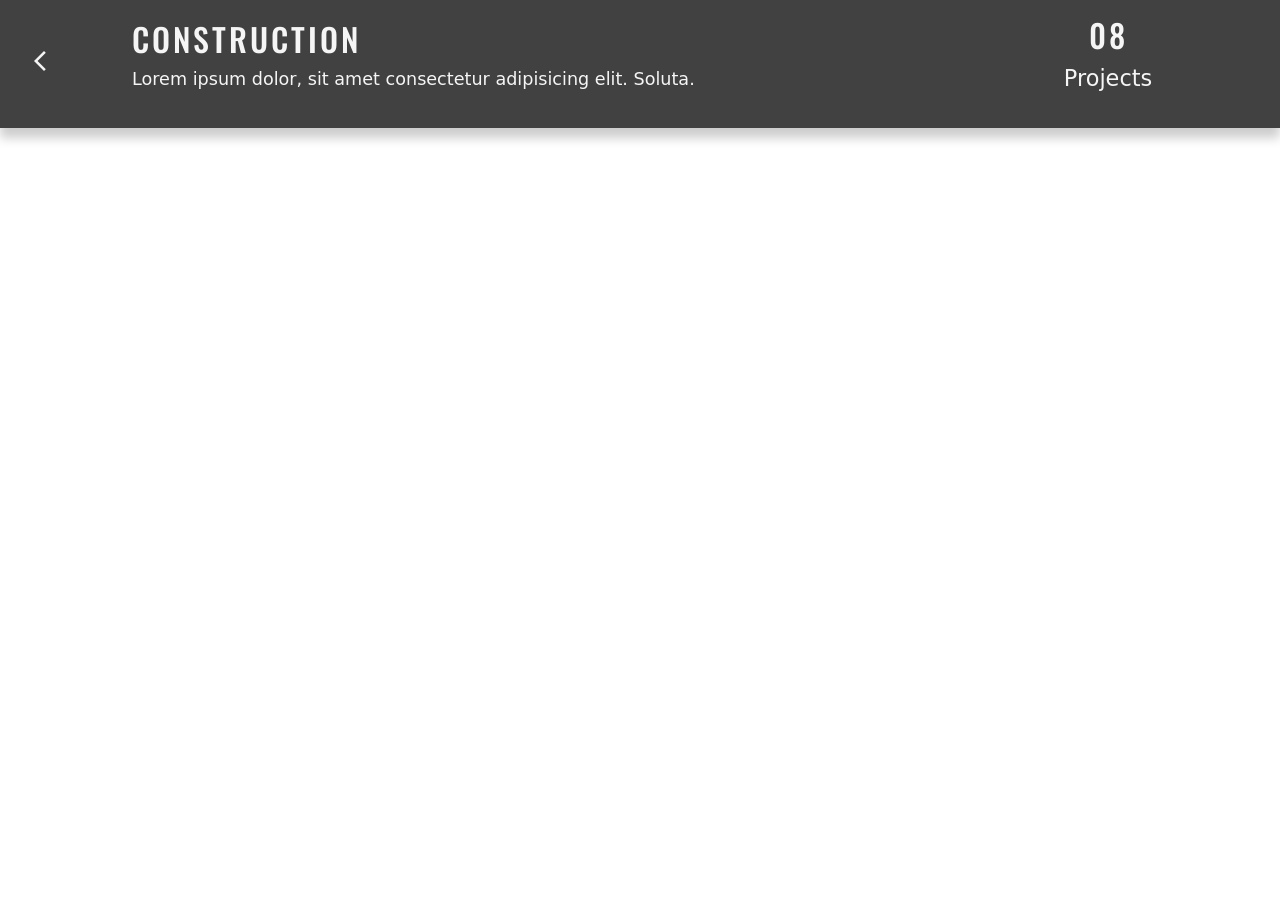
<file: pages/construction_projects/project_one.html>
<!doctype html>
<html lang="en">
    <head>
        <!-- Required meta tags -->
        <meta charset="utf-8">
        <meta name="viewport" content="width=device-width, initial-scale=1, shrink-to-fit=no">
      
        <link rel="preconnect" href="https://fonts.googleapis.com">
        <link rel="preconnect" href="https://fonts.gstatic.com" crossorigin>
        <link rel="preconnect" href="https://fonts.googleapis.com">
        <link rel="preconnect" href="https://fonts.gstatic.com" crossorigin>
        <link href="https://fonts.googleapis.com/css2?family=Lato:ital,wght@0,100;0,300;0,400;0,700;0,900;1,100;1,300;1,400;1,700;1,900&family=Open+Sans:ital,wght@0,300..800;1,300..800&family=Roboto+Condensed:ital,wght@0,100..900;1,100..900&family=Roboto:ital,wght@0,100;0,300;0,400;0,500;0,700;0,900;1,100;1,300;1,400;1,500;1,700;1,900&display=swap" rel="stylesheet">
        <link rel="preconnect" href="https://fonts.googleapis.com">
        <link rel="preconnect" href="https://fonts.gstatic.com" crossorigin>
        <link href="https://fonts.googleapis.com/css2?family=Lato:ital,wght@0,100;0,300;0,400;0,700;0,900;1,100;1,300;1,400;1,700;1,900&family=Open+Sans:ital,wght@0,300..800;1,300..800&family=Oswald:wght@200..700&family=Roboto+Condensed:ital,wght@0,100..900;1,100..900&family=Roboto:ital,wght@0,100;0,300;0,400;0,500;0,700;0,900;1,100;1,300;1,400;1,500;1,700;1,900&display=swap" rel="stylesheet">
        
        <!-- Bootstrap CSS -->

        <link rel="stylesheet" href="https://fonts.googleapis.com/css2?family=Material+Symbols+Outlined:opsz,wght,FILL,GRAD@20..48,100..700,0..1,-50..200" />
        <link href="https://cdn.jsdelivr.net/npm/bootstrap@5.3.3/dist/css/bootstrap.min.css" rel="stylesheet" integrity="sha384-QWTKZyjpPEjISv5WaRU9OFeRpok6YctnYmDr5pNlyT2bRjXh0JMhjY6hW+ALEwIH" crossorigin="anonymous">
        <link rel="stylesheet" href="../construction_projects/projects.css">
    
      </head>
      <body>

        <section class="construction-projects">
            <div class="container-fluid">
                <div class="row project_header">
                    <div class="col-md-1 d-flex flex-column justify-content-center"> 
                        <a href="../index.html">
                            <span class="material-symbols-outlined">
                                arrow_back_ios_new
                                </span>
                        </a>
                    </div>
                    <div class="col-md-8 d-flex flex-column justify-content-center"> 
                        <h2>CONSTRUCTION</h2>
                        <p style="font-size: 1.1rem;">Lorem ipsum dolor, sit amet consectetur adipisicing elit. Soluta.</p>
                    </div>
                    <div class="col-md-3 d-flex flex-column align-items-center">
                        <h2>08</h2>
                        <p style="font-size: 1.4rem;">Projects</p>
                    </div>
                </div>
            </div>
        </section>

      </body>
</html>
</file>
<file: style.css>
body{
    position: relative;
    background-color: #F2F2F2;
}

.home_pg{
    padding-top: 15%;
}

.bg-img{
    background-image: url('resources/blurred_background.jpg');
    background-size:cover;
    background-repeat: no-repeat;
    background-attachment: fixed;
    background-position: center center;
    height: 80vh;
    width: 100vw;
    position: relative;
    /* z-index: -1; */
}

.material-symbols-outlined {
    color: whitesmoke;
    font-variation-settings:
    'FILL' 0,
    'wght' 400,
    'GRAD' 0,
    'opsz' 24,
}

.service_title{
    font-size: 1.3rem;
    font-weight: bold;
    font-family: 'Oswald';
    color: #656765;
}

.service_txt{
    font-weight: lighter;
}


/* .blur{
    position:absolute;
    top: 0;
    left: 0;
    z-index: 5;
    width: 100vw;
    height: 100vh;
    backdrop-filter: blur(5px);
} */

.icon_size{
    font-size: 100px;
    color: #656765;
}

.bg_text{
    font-size: 7rem;
    background-color: #656765;
    color: #fff;
    position: relative;
    /* mix-blend-mode:multiply; */
    border-radius: 25px;
    padding: 1.2rem;
    text-align: center;
}

.heading_txt{
    font-size: 7rem;
    font-family: lato;
    color: #656765;
    text-align: center;
    font-weight: bold;
    padding: 1.2rem;
}
h2{
    font-size: 6rem;
    color: #555555;
    text-align: center;
}

h1{
    font-size: 1.7rem;
}



.card-title{
    color: white;
    font-size: 1.7rem;
    font-family: 'lato';
    font-weight:bolder;
}

.card-text{
    color: white;
    font-size: 1.1rem;
    font-weight: lighter;
}

.card-layout{
    padding: 3rem;
    border-radius: 30%;
}



.heading_home_cards{
    font-size: 4rem;
    color: white;
}

.about_us_img{
    margin-top: 10%;
    padding: 1rem;
    height: 400px;
    /* width: 500px; */
}

.why_choose_us{
    margin-top: -25rem;
}

.why_us_sec{
    width: 65vw;
    height: auto;
    background-color: #EAEAEA;
    box-shadow: 0 2px 10px rgba(0,0,0,.2);
    border-radius: 2rem;
}

.borders{
    background-color: #919395e9;
    padding: 1.8rem;
    border: 1px solid white;
    border-top: 0px
}

.home_card_text{
    font-size: 1.3rem;
    color: white;
}


hr{
    height: 10px;
    size: 3rem;
}

.project_end{
    justify-content: end;
}

.project_start{
    justify-content: start;
}


.service-heading{
    color: white;
    font-weight:bold;
    font-size: 2.2rem;
}

.srv_head{
    font-size: 5.5rem;
    color: #a7a9a7;
    /* text-align: center; */
    letter-spacing: 8px;
    font-family:'Oswald';
}

.srv_head_color{
    font-size: 5.5rem;
    color: #656765;
    /* text-align: center; */
    letter-spacing: 8px;
    font-family:'Oswald';
}


.abt_head{
    font-size: 5.5rem;
    color: whitesmoke;
    text-align: center;
    letter-spacing: 8px;
    font-family:'Oswald';
}

.why_us_head{
    font-size: 4rem;
    color: #656765;
    text-align: center;
    letter-spacing: 8px;
    font-family:'Oswald';
}

.abt_head_color{
    font-size: 5.5rem;
    color: #656765;
    text-align: center;
    letter-spacing: 8px;
    margin-left: 1.2rem;
    font-family:'Oswald';
}

.bottom_padding{
    padding-bottom: 25rem;
}

h4{
    font-size: 2rem;
    color: #4b4b4b;
    /* text-align: center; */
    font-weight: lighter;
}

.about_para{
    font-size: 1rem;
    color: whitesmoke;
}

.a_link{
    color: #509431;
    font-size: 1.3rem;
    font-weight: bold;
}
.color-overlay {
    position: absolute;
    width: 100%;
    height: 100%;
    /* background-color: rgba(0, 0, 0, 0.2) */
}

.nav-item{
    font-weight: 600;
}

.nav-item:hover{
    font-weight: lighter;
}

.btn-secondary:hover{
    background-color: #ffffff;
    color: #555555;
}

.card-img-top{
    border-top-left-radius: 2rem;
    border-top-right-radius: 2rem;
}

.team_image{
    padding: .5rem;
}

.team_padding{
    padding: 4rem;
}

.card-body{
    border-end-start-radius: 2rem;
    border-end-end-radius: 2rem;
    text-align: center;
    box-shadow: 0 2px 10px rgba(0,0,0,.2);
    padding: 1.5rem;
    padding-bottom: 2rem;
}

.card{
    border-radius: 2rem;
    text-align: center;
    box-shadow: 0 5px 10px rgba(0,0,0,.2);
}


.service-title{
    align-items: start;
    padding-top: 1.5rem;
    padding-left: 3rem;
    
}

.service-content{
    margin-top: 1rem;
    margin-bottom: 2rem;
}

.cend{
    justify-content: end;
}

.section_start{
    margin-top: 5%;
    margin-bottom: 5%;
    padding-top: 5rem;
}

.about_us{
    margin-top: 5rem;
    margin-bottom: 5rem;
}

.team_info{
    text-align: center;
    padding: 2rem;
}


/* .nav-link{
    color: #000000;
    font-weight: 500;
} */

@media (max-width: 768px){

    .bg_text{
        font-size: calc(1.525rem + 3.3vw);
        background-color: #656765;
        color: #fff;
        position: relative;
        mix-blend-mode: multiply;
        border-radius: 25px;
        padding: 1.2rem;
        text-align: center;
    }

    .about_us_img{
        padding: 2rem;
    }

    .team_padding{
        padding: 1.2rem;
    }



    .home_pg{
        padding-top: 35%;
        padding-left: 3rem;
        padding-right: 3rem;
    }
    .cend{
        justify-content: center;
    }

    .abt_head{
        font-size: calc(1.525rem + 3.3vw);
        color: #000000;
        text-align: start;
        letter-spacing: 8px;
        font-family:'Oswald';
    }
    
    .heading_home_cards{
        font-size: calc(1.525rem + 3.3vw);
        color: white;
    }
    
    .home_card_text{
        font-size: 1rem;
        color: white;
        text-align: center;
    }

    .abt_head_color{
        font-size: calc(1.525rem + 3.3vw);
        color: #9E877A;
        text-align: start;
        letter-spacing: 8px;
        font-family:'Oswald';
    }

    .srv_head{
        font-size: calc(1.525rem + 3.3vw);
        color: #000000;
        text-align: start;
        letter-spacing: 8px;
        font-family:'Oswald';
    }
    
    .srv_head_color{
        font-size: calc(1.525rem + 3.3vw);
        color: #9E877A;
        text-align: start;
        letter-spacing: 8px;
        font-family:'Oswald';
    }

    .about_para{
        font-size: 1.2rem;
        justify-content: center;
        text-align: center;
        padding-left: 2rem;
        padding-right: 2rem;
    }

    .cstart{
        justify-content: center;
    }

    .card-layout{
        padding: 1rem;
    }

    .service-title{
        margin-top: 3rem;
    }

    .service-content{
        margin-top: 0rem;
        margin-bottom: 0rem;
    }

    hr{
        margin-left: 1rem;
        width: 20%;
    }

    .heading_txt{
        font-size: calc(1.525rem + 3.3vw);
        font-family: lato;
        color: #656765;
        text-align: center;
        font-weight: bold;
        padding: 1.2rem;
    }
    h2{
        font-size: calc(1.3rem + 2.3vw);
        color: #555555;
        text-align: center;
    }
    
    h4{
        font-size: calc(0.8rem + 2.3vw);
        color: #555555;
        text-align: center;
        font-weight: lighter;
    }
    
    .a_link{
        color: #509431;
        font-size: calc(0.4rem + 2.3vw);
        font-weight: bold;
    }
    h1.heading_green{
        color: #509431;
    }
    h1{
        font-size: calc(1.525rem + 3.3vw);
        color: #555555;
    }
    h2{
        font-size: calc(1.3rem + 2.3vw);
        color: #555555;
    }
    h4{
        font-size: calc(0.8rem + 2.3vw);
        color: #555555;
    }
    .flex-row-reverse{
        justify-content: center;
    }
    .nav-item:hover{
        font-weight: bold;
    }
    
    .btn-secondary:hover{
        background-color: #ffffff;
        color: #555555;
    }

    .project_end{
        justify-content: center;
    }
    
    .project_start{
        justify-content: center;
    }

    .card-title{
        color: white;
        font-size: 1.3rem;
        font-family: 'lato';
        font-weight:bolder;
    }
    
    
    .card-text{
        color: white;
        font-size: 1rem;
        font-weight: lighter;
    }

    .heading_service{
        align-items: center;
        justify-content: center;
    }
}
</file>
<file: css/projects.css>
.section_start{
    margin-top: 5%;
    margin-bottom: 1%;
}

.project_header{
    padding: 1rem;
    /* padding-top: 1rem;
    padding-left: 3rem;
    padding-right: 3rem; */
    box-shadow: 0 10px 10px rgba(0,0,0,.2);
    background-color: #414141;
    mix-blend-mode:darken;
    /* border-radius: 5rem; */
}

h2{
    font-size: 2rem;
    font-family: Oswald;
    color: whitesmoke;
    letter-spacing: 3px;
}

/* img{
    filter: blur(8px);
  -webkit-filter: blur(8px);
} */

p{
    color: whitesmoke;
}

.borders{
    background-color: #414141;
    border-right: 1px solid white;
}

.project_back{
    height: auto;
    width: 100%;
}

h3{
    font-size: 2rem;
    color: whitesmoke;
}

.area_text{
    color: whitesmoke;
    font-size: 1.5rem;
    font-family: Oswald;
    padding-left: 1rem;
}

h4{
    color: whitesmoke;
    padding: .5rem;
    font-size: 1.5rem;
    font-family: 'Oswald';
    font-weight: normal;
}

.material-symbols-outlined {
    color: whitesmoke;
    font-variation-settings:
    'FILL' 0,
    'wght' 400,
    'GRAD' 0,
    'opsz' 24,
}

.project_format{
    padding: 3rem;
}
</file>
<file: pages/construction_projects/projects.css>
.section_start{
    margin-top: 5%;
    margin-bottom: 1%;
}

.project_header{
    padding: 1rem;
    /* padding-top: 1rem;
    padding-left: 3rem;
    padding-right: 3rem; */
    box-shadow: 0 10px 10px rgba(0,0,0,.2);
    background-color: #414141;
    mix-blend-mode:darken;
    /* border-radius: 5rem; */
}

h2{
    font-size: 2rem;
    font-family: Oswald;
    color: whitesmoke;
    letter-spacing: 3px;
}

/* img{
    filter: blur(8px);
  -webkit-filter: blur(8px);
} */

p{
    color: whitesmoke;
}

.borders{
    background-color: #414141;
    border-right: 1px solid white;
}

.project_back{
    height: auto;
    width: 100%;
}

h3{
    font-size: 2rem;
    color: whitesmoke;
}

.area_text{
    color: whitesmoke;
    font-size: 1.5rem;
    font-family: Oswald;
    padding-left: 1rem;
}

h4{
    color: whitesmoke;
    padding: .5rem;
    font-size: 1.5rem;
    font-family: 'Oswald';
    font-weight: normal;
}

.material-symbols-outlined {
    color: whitesmoke;
    font-variation-settings:
    'FILL' 0,
    'wght' 400,
    'GRAD' 0,
    'opsz' 24,
}

.project_format{
    padding: 3rem;
}
</file>
